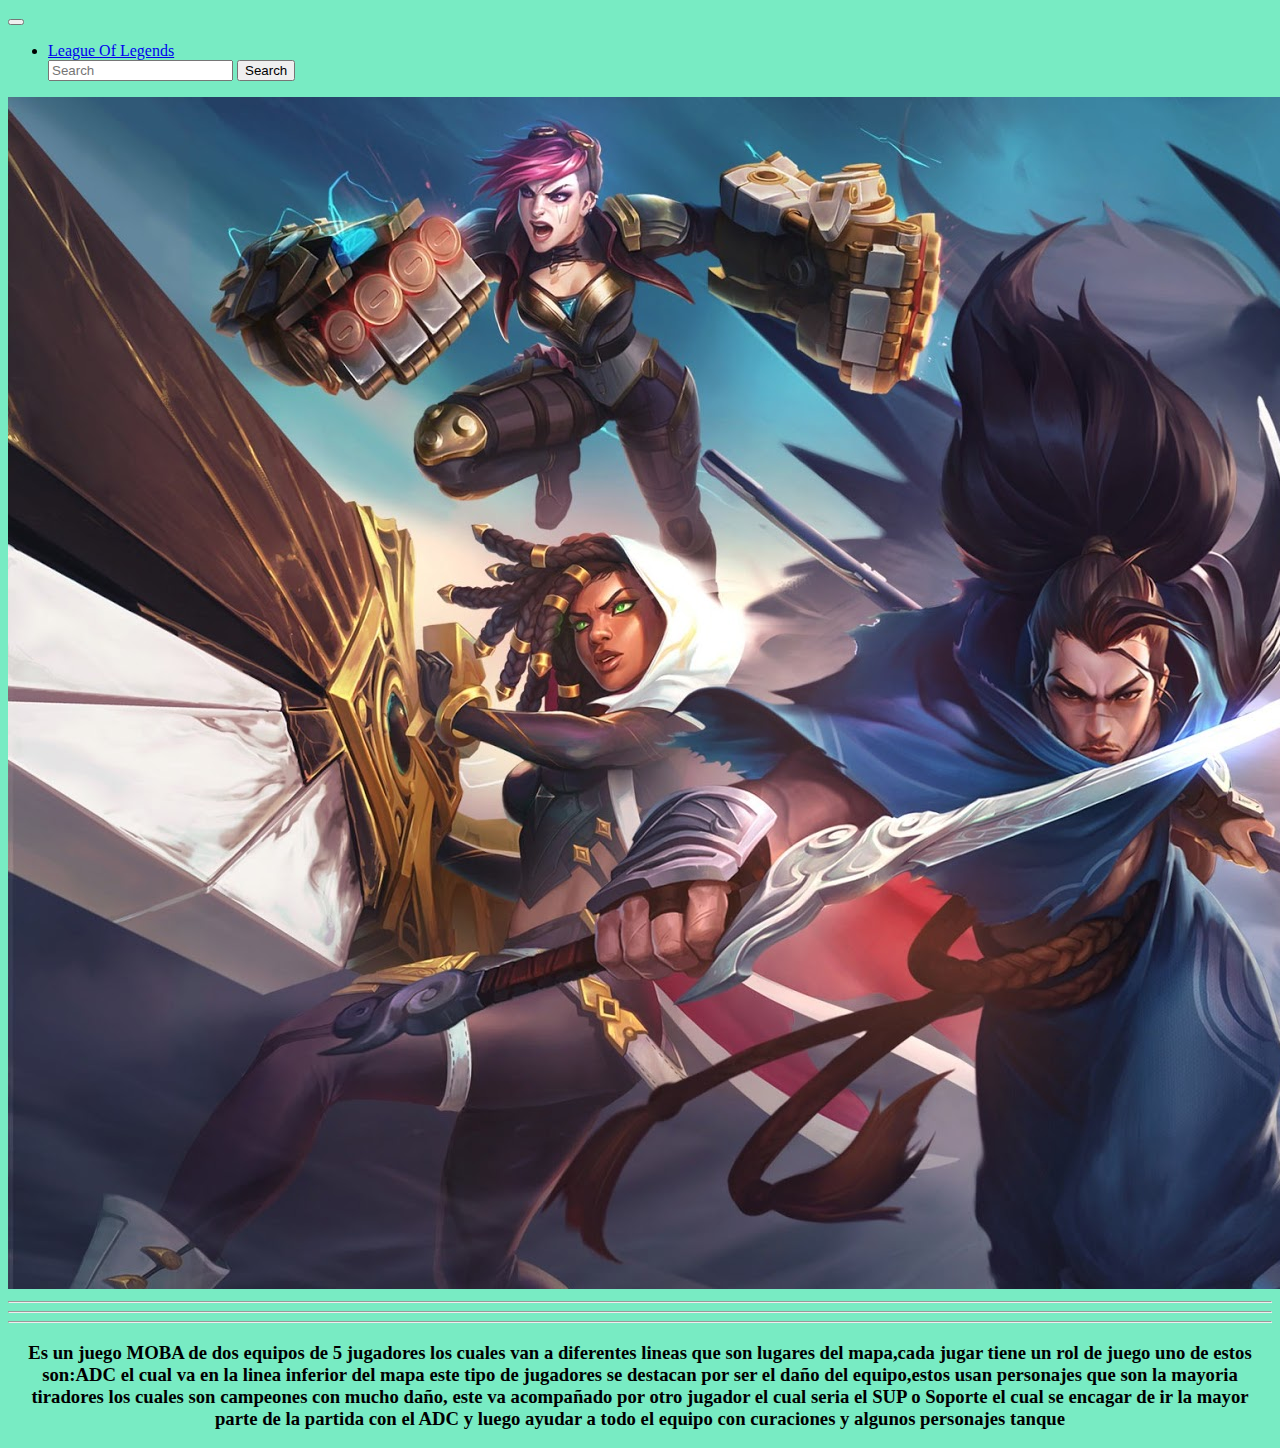
<file: index.html>
<!DOCTYPE html>
<html lang="en">
<head>
    <meta charset="UTF-8">
    <meta http-equiv="X-UA-Compatible" content="IE=edge">
    <meta name="viewport" content="width=device-width, initial-scale=1.0">
    <title>League Of Legends</title><link rel="stylesheet" href="estilos.css"><link href="https://cdn.jsdelivr.net/npm/bootstrap@5.1.3/dist/css/bootstrap.min.css" rel="stylesheet" integrity="sha384-1BmE4kWBq78iYhFldvKuhfTAU6auU8tT94WrHftjDbrCEXSU1oBoqyl2QvZ6jIW3" crossorigin="anonymous">
         </head>
          <body class="fondo">
           <header>
           <nav class="navbar navbar-expand-lg navbar-dark bg-dark">
            <div class="container-fluid">

           <button class="navbar-toggler" type="button" data-bs-toggle="collapse" data-bs-target="#navbarSupportedContent" aria-controls="navbarSupportedContent" aria-expanded="false" aria-label="Toggle navigation">
            <span class="navbar-toggler-icon"></span>
           </button>
           <div class="collapse navbar-collapse" id="navbarSupportedContent">
            <ul class="navbar-nav me-auto mb-2 mb-lg-0">
              <li class="nav-item">
                 <a class="nav-link active" aria-current="page" href="#">League Of Legends</a>
                 </li>
                <form class="d-flex">
              <input class="form-control me-2" type="search" placeholder="Search" aria-label="Search">
              <button class="btn btn-outline-success" type="submit">Search</button>
            </form>
          </div>
        </div>
      </nav>
   </header>
  <main>
   <section>
     <img src="img/imagen2.jpg" alt="imagen2" class="img-fluid w-100">
   </section>
     
<hr>
<hr>
<hr>
<center>
<p><h3>Es un juego MOBA de dos equipos de 5 jugadores los cuales van a diferentes lineas que son lugares del mapa,cada jugar tiene un rol de juego uno de estos son:ADC el cual va en la linea inferior del mapa este tipo de jugadores se destacan por ser el daño del equipo,estos usan personajes que son la mayoria tiradores los cuales son campeones con mucho daño, este va acompañado por otro jugador el cual seria el SUP o Soporte el cual se encagar de ir la mayor parte de la partida con el ADC y luego ayudar a todo el equipo con curaciones y algunos personajes tanque </h3></p>
</center>
        
     
     
     
 </main>
</body>
</html>
</file>
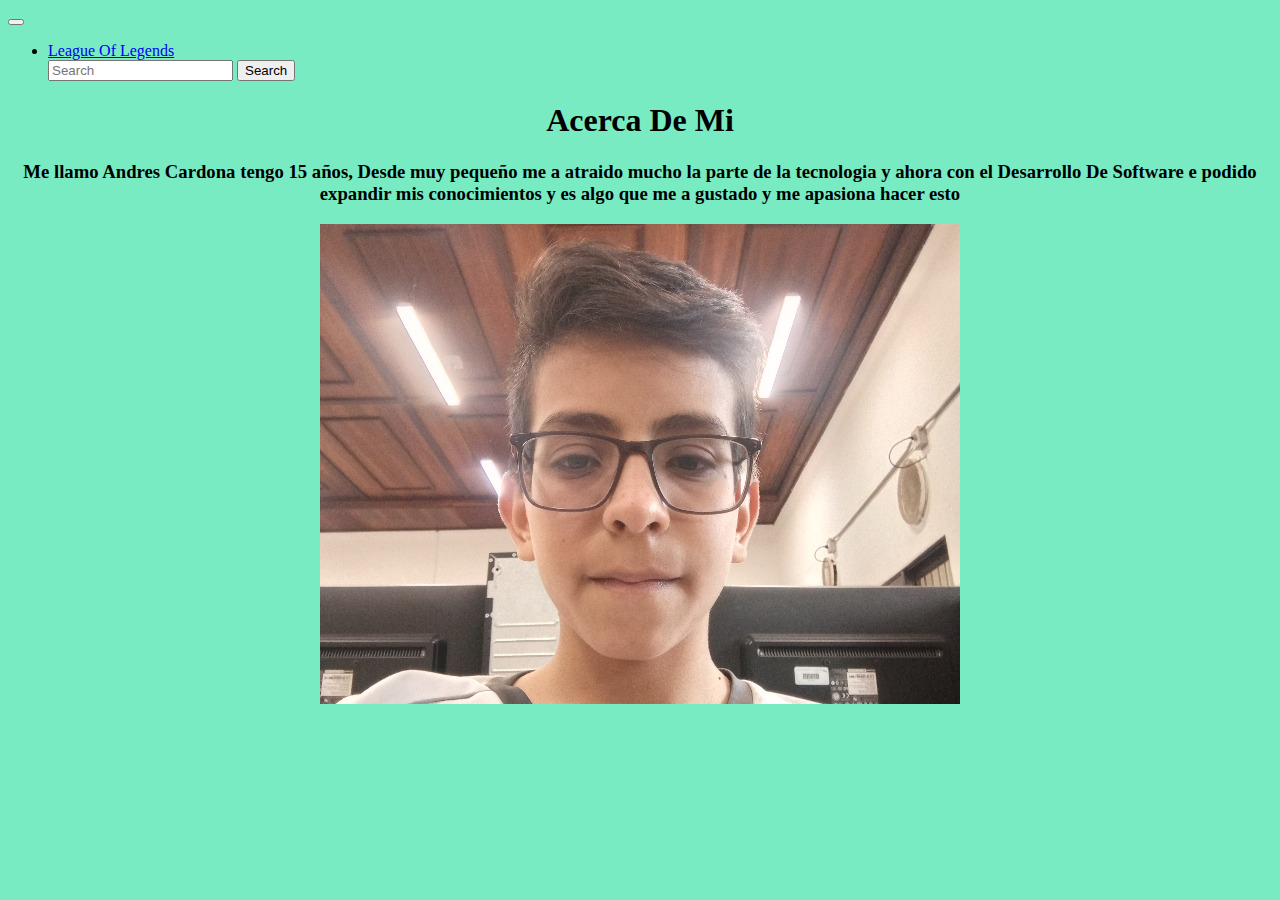
<file: acercade.html>
<!DOCTYPE html>
<html lang="en">
<head>
    <meta charset="UTF-8">
    <meta http-equiv="X-UA-Compatible" content="IE=edge">
    <meta name="viewport" content="width=device-width, initial-scale=1.0">
    <title>League Of Legends</title><link rel="stylesheet" href="estilos.css"><link href="https://cdn.jsdelivr.net/npm/bootstrap@5.1.3/dist/css/bootstrap.min.css" rel="stylesheet" integrity="sha384-1BmE4kWBq78iYhFldvKuhfTAU6auU8tT94WrHftjDbrCEXSU1oBoqyl2QvZ6jIW3" crossorigin="anonymous">
</head>
<body class="fondo">
 <header>
    <nav class="navbar navbar-expand-lg navbar-dark bg-dark">
        <div class="container-fluid">

          <button class="navbar-toggler" type="button" data-bs-toggle="collapse" data-bs-target="#navbarSupportedContent" aria-controls="navbarSupportedContent" aria-expanded="false" aria-label="Toggle navigation">
            <span class="navbar-toggler-icon"></span>
          </button>
          <div class="collapse navbar-collapse" id="navbarSupportedContent">
            <ul class="navbar-nav me-auto mb-2 mb-lg-0">
              <li class="nav-item">
                <a class="nav-link active" aria-current="page" href="#">League Of Legends</a>
              </li>
            <form class="d-flex">
              <input class="form-control me-2" type="search" placeholder="Search" aria-label="Search">
              <button class="btn btn-outline-success" type="submit">Search</button>
            </form>
          </div>
        </div>
      </nav>
 </header>
 <main>

   <center>
     
    <p>
      <h1>Acerca De Mi</h1>
    </p>
    <div class="container"></div>
      <div class="row">   
    <div class="col-12">

     <p>
     <h3>
       Me llamo Andres Cardona tengo 15 años, Desde muy pequeño me a atraido mucho la parte de la tecnologia y ahora con el Desarrollo De Software e podido expandir mis conocimientos y es algo que me a gustado y me apasiona hacer esto   
         
     </h3>
    
     </p>
      <section>
         <img src="img/imagen9 (1).jpg" alt="Foto Mia" class="w-60 img-fluid">
      </section>
  
        </main>

  </center>
    </div>
      </div>
</file>
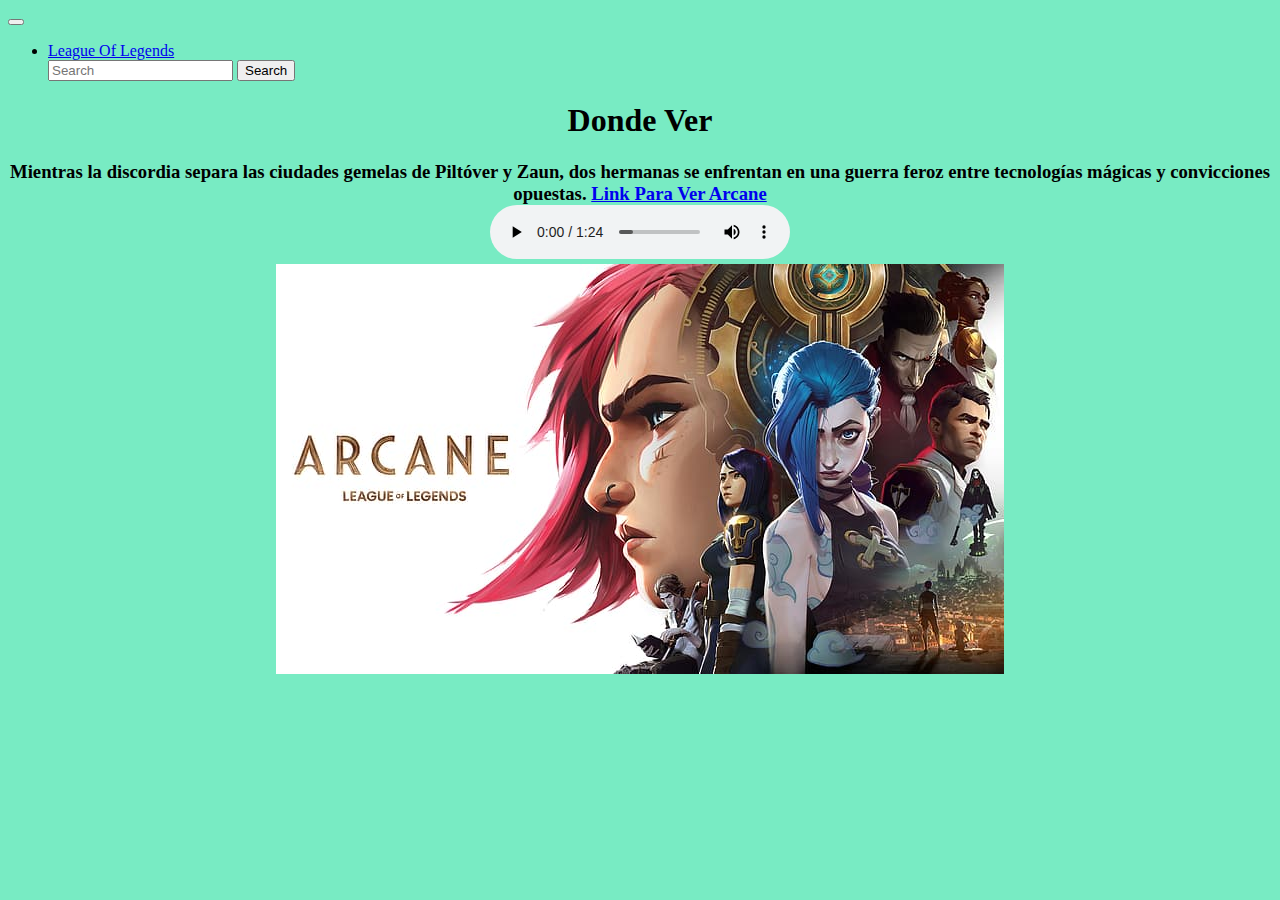
<file: dondever.html>
<!DOCTYPE html>
<html lang="en">
<head>
    <meta charset="UTF-8">
    <meta http-equiv="X-UA-Compatible" content="IE=edge">
    <meta name="viewport" content="width=device-width, initial-scale=1.0">
    <title>League Of Legends</title><link rel="stylesheet" href="estilos.css"><link href="https://cdn.jsdelivr.net/npm/bootstrap@5.1.3/dist/css/bootstrap.min.css" rel="stylesheet" integrity="sha384-1BmE4kWBq78iYhFldvKuhfTAU6auU8tT94WrHftjDbrCEXSU1oBoqyl2QvZ6jIW3" crossorigin="anonymous">
</head>
<body class="fondo">
 <header>
    <nav class="navbar navbar-expand-lg navbar-dark bg-dark">
        <div class="container-fluid">

          <button class="navbar-toggler" type="button" data-bs-toggle="collapse" data-bs-target="#navbarSupportedContent" aria-controls="navbarSupportedContent" aria-expanded="false" aria-label="Toggle navigation">
            <span class="navbar-toggler-icon"></span>
          </button>
          <div class="collapse navbar-collapse" id="navbarSupportedContent">
            <ul class="navbar-nav me-auto mb-2 mb-lg-0">
              <li class="nav-item">
                <a class="nav-link active" aria-current="page" href="#">League Of Legends</a>
              </li> 
            <form class="d-flex">
              <input class="form-control me-2" type="search" placeholder="Search" aria-label="Search">
              <button class="btn btn-outline-success" type="submit">Search</button>
            </form>
          </div>
        </div>
      </nav>
 </header>
 <main>

              <center>
     
  <p>
    <h1>Donde Ver</h1></p>
  <div class="row">   
    <div class="col-12">
  <p>
    <h3>Mientras la discordia separa las ciudades gemelas de Piltóver y Zaun, dos hermanas se enfrentan en una guerra feroz entre tecnologías mágicas y convicciones opuestas.
      <a href="https://www.netflix.com/co/title/81435684">Link Para Ver Arcane</a> 

        <section>
          <audio src="audio/Intro.mp3" controls>Intro</audio>
        </section>
          <section>
            <img src="img/imagen8.jpg" alt="Arcane">
              </section>
                </center>
                  </main>


     </div>

  </div>
   
 </main>
</body>
</html>
</file>
<file: estilos.css>
.fondo{
    background-color:#78EBC3;    
    }
    .parrafo{
     text-align: center;
     font-size:16px;  
     color:black   
    }
</file>
